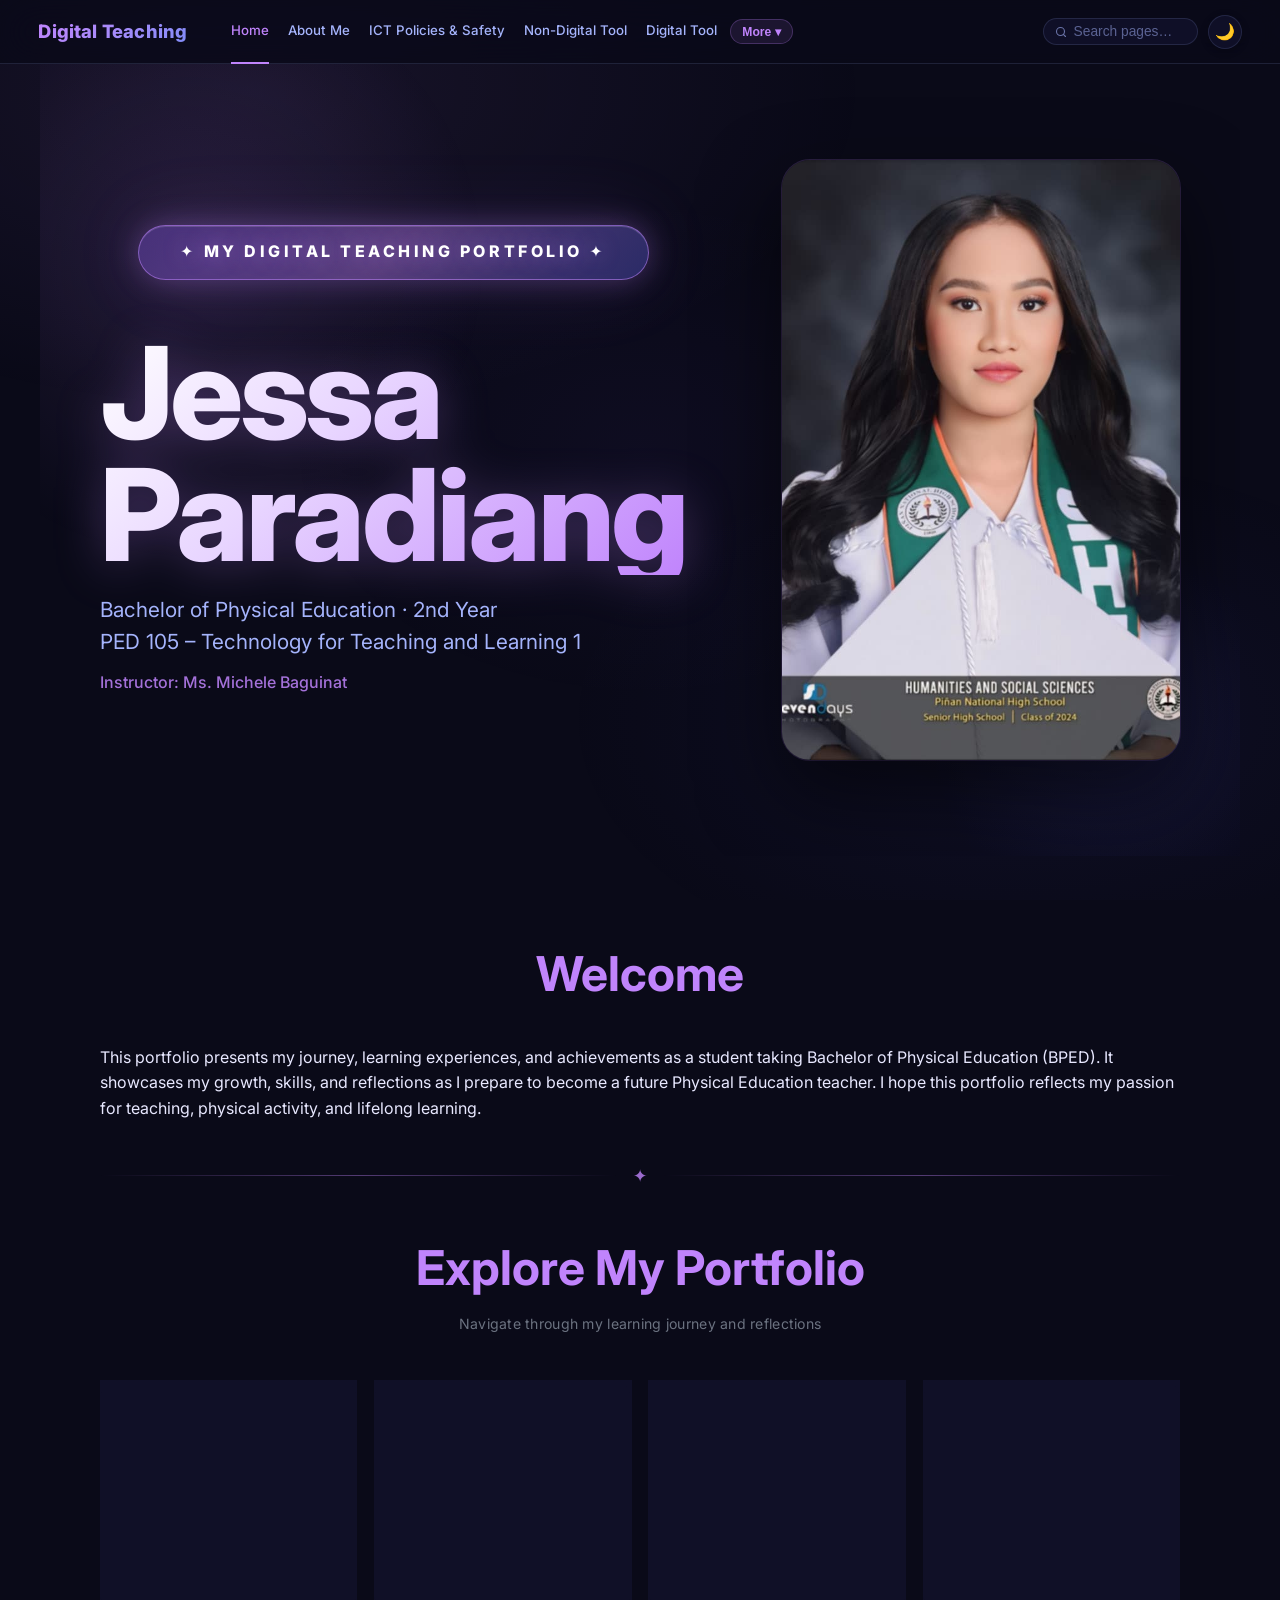
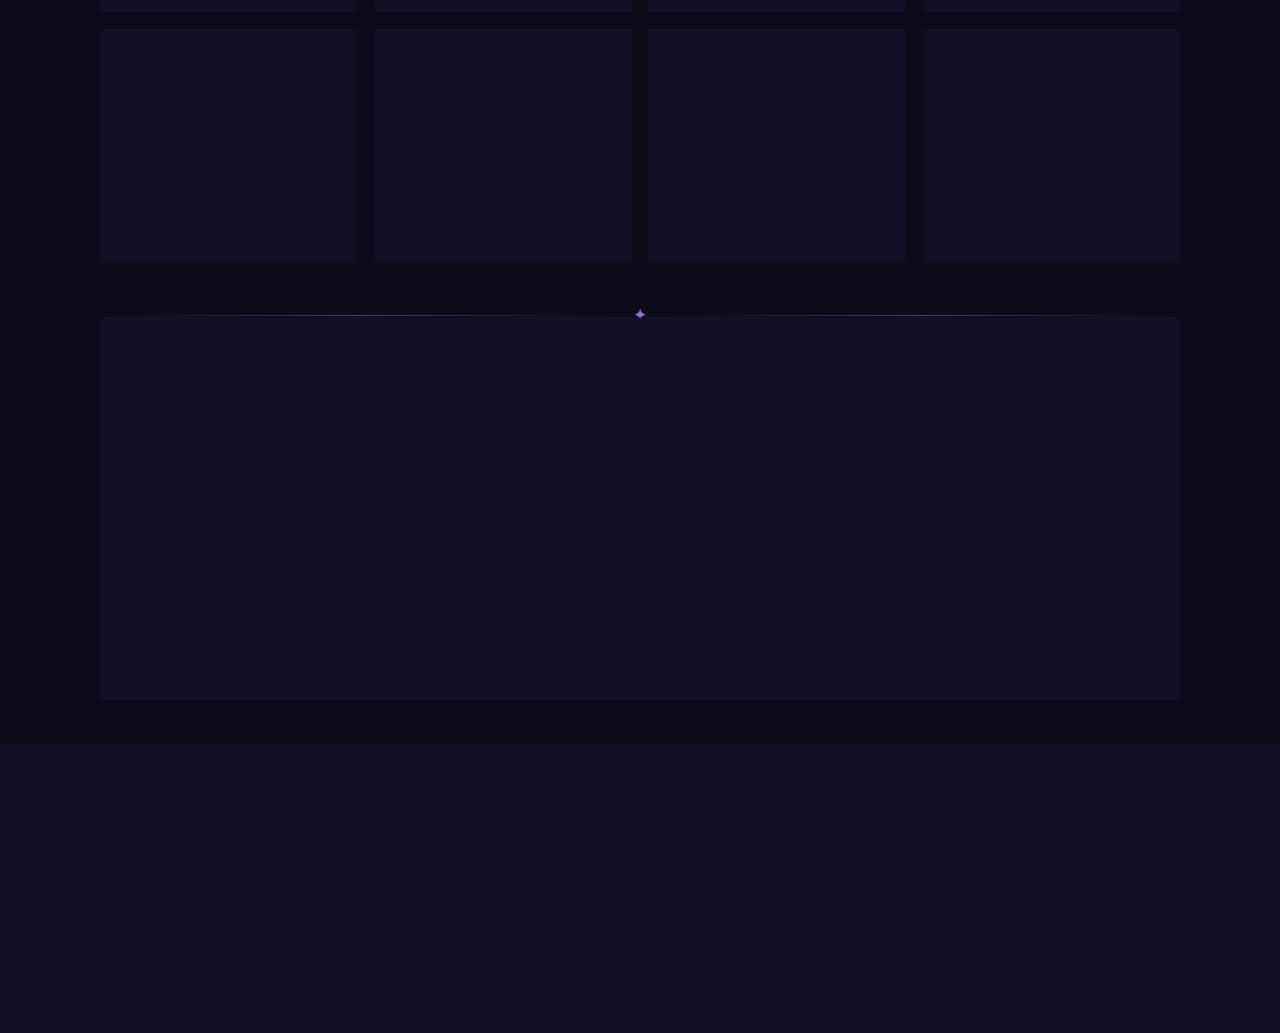
<file: index.html>
<!DOCTYPE html>
<html lang="en" data-theme="dark">

<head>
    <meta charset="UTF-8" />
    <meta name="viewport" content="width=device-width, initial-scale=1.0" />
    <title>Home — Jessa Paradiang | BPED Student Portfolio</title>
    <link rel="stylesheet" href="style.css">
    <link rel="stylesheet" href="https://cdnjs.cloudflare.com/ajax/libs/font-awesome/6.5.0/css/all.min.css"
        crossorigin="anonymous" referrerpolicy="no-referrer" />
    <link rel="preconnect" href="https://fonts.googleapis.com">
    <link rel="preconnect" href="https://fonts.gstatic.com" crossorigin>
    <link href="https://fonts.googleapis.com/css2?family=Inter:wght@300;400;500;600;700&display=swap" rel="stylesheet">
    <script>!function () { var t = localStorage.getItem("theme"); if (t) document.documentElement.setAttribute("data-theme", t) }();</script>
</head>

<body>

    <!-- ══════════ HEADER ══════════ -->
    <header>
        <div class="logo-container">
            <div class="logo">Digital Teaching</div>
        </div>
        <nav id="mainNav">
            <a href="index.html" class="active">Home</a>
            <a href="About_Me.html">About Me</a>
            <a href="ict_policies.html">ICT Policies &amp; Safety</a>
            <a href="non_digital_tool.html">Non-Digital Tool</a>
            <a href="digital_Tool.html">Digital Tool</a>
            <div class="nav-more-wrap" id="navMoreWrap">
                <button class="nav-more-btn" id="navMoreBtn">More ▾</button>
                <div class="nav-more-dropdown" id="navMoreDropdown">
                    <a href="collaborative_task.html"><span class="nav-emoji">🤝</span>Collaborative Task</a>
                    <a href="flexible_learning.html"><span class="nav-emoji">🔄</span>Flexible Learning</a>
                    <a href="final_reflection.html"><span class="nav-emoji">🌟</span>Final Reflection</a>
                     <a href="evaluation.html"><span class="nav-emoji">📋</span>PEER EVALUATION TASK FOR MY E
                        PORTFOLIO</a>
                </div>
            </div>
        </nav>
        <div class="header-right">
            <div class="search-wrap">
                <div class="search-input-box" id="searchInputBox">
                    <svg width="14" height="14" viewBox="0 0 24 24" fill="none" stroke="currentColor" stroke-width="2.2"
                        stroke-linecap="round" stroke-linejoin="round">
                        <circle cx="11" cy="11" r="8" />
                        <line x1="21" y1="21" x2="16.65" y2="16.65" />
                    </svg>
                    <input type="text" id="siteSearch" placeholder="Search pages…" autocomplete="off"
                        spellcheck="false">
                </div>
                <div class="search-dropdown" id="searchDropdown"></div>
            </div>
            <button class="theme-toggle" aria-label="Toggle theme">
                <span class="sun">☀</span>
                <span class="moon">🌙</span>
            </button>
            <button class="hamburger-btn" id="hamburgerBtn" aria-label="Open menu" aria-expanded="false">
                <span class="ham-bar"></span>
                <span class="ham-bar"></span>
                <span class="ham-bar"></span>
            </button>
        </div>
    </header>

    <!-- ══════════ MAIN CONTENT ══════════ -->
    <main>

        <!-- HERO -->
        <section class="hero-split">
            <div class="hero-content-wrapper">
                <div class="hero-left">
                    <div class="hero-banner">
                        <span class="hero-banner-text">✦ My Digital Teaching Portfolio ✦</span>
                    </div>
                    <div class="hero-center">
                        <h1 class="hero-name">Jessa Paradiang</h1>
                        <p class="tagline">
                            Bachelor of Physical Education · 2nd Year<br>
                            PED 105 – Technology for Teaching and Learning 1
                        </p>
                        <p class="hero-instructor">Instructor: Ms. Michele Baguinat</p>
                    </div>
                </div>
                <div class="hero-right">
                    <img src="pics/h1.jpg" alt="Jessa Paradiang - Physical Education Enthusiast" class="hero-side-img">
                </div>
            </div>
        </section>

        <!-- WELCOME -->
        <section>
            <h2>Welcome</h2>
            <p>
                This portfolio presents my journey, learning experiences, and achievements as a student taking Bachelor
                of Physical Education (BPED). It showcases my growth, skills, and reflections as I prepare to become a
                future Physical Education teacher. I hope this portfolio reflects my passion for teaching, physical
                activity, and lifelong learning.
            </p>
        </section>

        <!-- DIVIDER -->
        <div class="section-divider"><span class="divider-icon">✦</span></div>

        <!-- PORTFOLIO QUICK-NAV CARDS -->
        <section class="quick-nav">
            <h2>Explore My Portfolio</h2>
            <p class="quick-nav-subtitle">Navigate through my learning journey and reflections</p>
            <div class="nav-cards-grid">

                <a href="About_Me.html" class="nav-card">
                    <div class="nav-card-icon">👤</div>
                    <div class="nav-card-title">About Me</div>
                    <p class="nav-card-desc">Get to know my story, passion for physical education, and aspirations as a
                        future educator.</p>
                    <span class="nav-card-arrow">Explore →</span>
                </a>

                <a href="ict_policies.html" class="nav-card">
                    <div class="nav-card-icon">🔒</div>
                    <div class="nav-card-title">ICT Policies &amp; Safety</div>
                    <p class="nav-card-desc">Digital citizenship, internet safety, and responsible use of technology in
                        education.</p>
                    <span class="nav-card-arrow">Explore →</span>
                </a>

                <a href="non_digital_tool.html" class="nav-card">
                    <div class="nav-card-icon">📌</div>
                    <div class="nav-card-title">Non-Digital Tool</div>
                    <p class="nav-card-desc">Traditional teaching materials and hands-on tools used in physical
                        education classes.</p>
                    <span class="nav-card-arrow">Explore →</span>
                </a>

                <a href="digital_Tool.html" class="nav-card">
                    <div class="nav-card-icon">💻</div>
                    <div class="nav-card-title">Digital Tool</div>
                    <p class="nav-card-desc">Educational apps, multimedia, and digital platforms that enhance PE
                        learning experiences.</p>
                    <span class="nav-card-arrow">Explore →</span>
                </a>

                <a href="collaborative_task.html" class="nav-card">
                    <div class="nav-card-icon">🤝</div>
                    <div class="nav-card-title">Collaborative Task</div>
                    <p class="nav-card-desc">Group work, cooperative learning, and team-based projects in physical
                        education.</p>
                    <span class="nav-card-arrow">Explore →</span>
                </a>

                <a href="flexible_learning.html" class="nav-card">
                    <div class="nav-card-icon">🔄</div>
                    <div class="nav-card-title">Flexible Learning</div>
                    <p class="nav-card-desc">Blended and adaptive teaching strategies for diverse learners and
                        environments.</p>
                    <span class="nav-card-arrow">Explore →</span>
                </a>

                <a href="final_reflection.html" class="nav-card">
                    <div class="nav-card-icon">🌟</div>
                    <div class="nav-card-title">Final Reflection</div>
                    <p class="nav-card-desc">My personal reflection on growth, challenges overcome, and my aspirations
                        as a PE teacher.</p>
                    <span class="nav-card-arrow">Explore →</span>
                </a>

                 <a href="evaluation.html" class="nav-card">
                    <div class="nav-card-icon">📋</div>
                    <div class="nav-card-title">PEER EVALUATION TASK FOR MY E
                        PORTFOLIO</div>
                    <p class="nav-card-desc">Evaluation </p>
                    <span class="nav-card-arrow">Explore →</span>
                </a>

            </div>
        </section>

        <!-- DIVIDER -->
        <div class="section-divider"><span class="divider-icon">✦</span></div>

        <!-- CLOSING -->
        <section class="closing-section">
            <div class="closing-inner">
                <div class="closing-text">
                    <p>
                        Thank you for taking the time to visit my digital teaching portfolio. It reflects my goals,
                        experiences, and aspirations as a future educator. I hope it inspires learning, growth, and a
                        love for education.
                    </p>
                </div>
                <div class="closing-photo">
                    <img src="pics/h1.jpg" alt="Jessa Paradiang" class="closing-img">
                </div>
            </div>
        </section>

    </main>

    <!-- ══════════ FOOTER ══════════ -->
    <footer>
        <div class="footer-content">
            <div class="footer-brand">
                <div class="footer-logo">Digital Teaching</div>
                <p class="footer-copyright">© 2026 Jessa Paradiang — Made with care and dedication</p>
            </div>
            <div class="contact-info">
                <h4>Contact Me</h4>
                <p>Email: <a href="mailto:paradiangjessa2005@gmail.com">paradiangjessa2005@gmail.com</a></p>
                <p>Phone: +63 9537467916</p>
            </div>
        </div>
        <div class="footer-social-bar">
            <div class="social-links">
                <a href="https://www.facebook.com/jessa.maninantan.paradiang" target="_blank" rel="noopener noreferrer"
                    aria-label="Facebook" class="social-btn social-fb">
                    <svg xmlns="http://www.w3.org/2000/svg" width="18" height="18" viewBox="0 0 24 24"
                        fill="currentColor">
                        <path d="M18 2h-3a5 5 0 0 0-5 5v3H7v4h3v8h4v-8h3l1-4h-4V7a1 1 0 0 1 1-1h3z" />
                    </svg>
                </a>
                <a href="https://www.instagram.com/jessaparadiang" target="_blank" rel="noopener noreferrer"
                    aria-label="Instagram" class="social-btn social-ig">
                    <svg xmlns="http://www.w3.org/2000/svg" width="18" height="18" viewBox="0 0 24 24" fill="none"
                        stroke="currentColor" stroke-width="2.2" stroke-linecap="round" stroke-linejoin="round">
                        <rect x="2" y="2" width="20" height="20" rx="5" ry="5" />
                        <circle cx="12" cy="12" r="4" />
                        <circle cx="17.5" cy="6.5" r="1.2" fill="currentColor" stroke="none" />
                    </svg>
                </a>
                <a href="mailto:paradiangjessa2005@gmail.com" aria-label="Gmail" class="social-btn social-email">
                    <svg xmlns="http://www.w3.org/2000/svg" width="18" height="18" viewBox="0 0 24 24" fill="none"
                        stroke="currentColor" stroke-width="2" stroke-linecap="round" stroke-linejoin="round">
                        <rect x="2" y="4" width="20" height="16" rx="2" />
                        <polyline points="22,6 12,13 2,6" />
                    </svg>
                </a>
                <a href="https://www.tiktok.com/@jessaparadiang" target="_blank" rel="noopener noreferrer"
                    aria-label="TikTok" class="social-btn social-tiktok">
                    <svg xmlns="http://www.w3.org/2000/svg" width="18" height="18" viewBox="0 0 24 24"
                        fill="currentColor">
                        <path
                            d="M19.59 6.69a4.83 4.83 0 0 1-3.77-4.25V2h-3.45v13.67a2.89 2.89 0 0 1-2.88 2.5 2.89 2.89 0 0 1-2.89-2.89 2.89 2.89 0 0 1 2.89-2.89c.28 0 .54.04.79.1V9.01a6.33 6.33 0 0 0-.79-.05 6.34 6.34 0 0 0-6.34 6.34 6.34 6.34 0 0 0 6.34 6.34 6.34 6.34 0 0 0 6.33-6.34V8.69a8.18 8.18 0 0 0 4.78 1.52V6.75a4.85 4.85 0 0 1-1.01-.06z" />
                    </svg>
                </a>
                <a href="https://www.youtube.com/@jessaparadiang" target="_blank" rel="noopener noreferrer"
                    aria-label="YouTube" class="social-btn social-youtube">
                    <svg xmlns="http://www.w3.org/2000/svg" width="18" height="18" viewBox="0 0 24 24"
                        fill="currentColor">
                        <path
                            d="M22.54 6.42a2.78 2.78 0 0 0-1.95-1.96C18.88 4 12 4 12 4s-6.88 0-8.59.46A2.78 2.78 0 0 0 1.46 6.42 29 29 0 0 0 1 12a29 29 0 0 0 .46 5.58 2.78 2.78 0 0 0 1.95 1.96C5.12 20 12 20 12 20s6.88 0 8.59-.46a2.78 2.78 0 0 0 1.96-1.96A29 29 0 0 0 23 12a29 29 0 0 0-.46-5.58z" />
                        <polygon points="9.75 15.02 15.5 12 9.75 8.98 9.75 15.02" fill="white" />
                    </svg>
                </a>
                <a href="https://twitter.com/jessaparadiang" target="_blank" rel="noopener noreferrer"
                    aria-label="X (Twitter)" class="social-btn social-x">
                    <svg xmlns="http://www.w3.org/2000/svg" width="18" height="18" viewBox="0 0 24 24"
                        fill="currentColor">
                        <path
                            d="M18.244 2.25h3.308l-7.227 8.26 8.502 11.24H16.17l-4.714-6.231-5.401 6.231H2.747l7.73-8.835L1.254 2.25H8.08l4.253 5.622zm-1.161 17.52h1.833L7.084 4.126H5.117z" />
                    </svg>
                </a>
            </div>
        </div>
    </footer>

    <!-- ══════════ MOBILE DRAWER ══════════ -->
    <div class="drawer-overlay" id="drawerOverlay"></div>
    <nav class="mobile-drawer" id="mobileDrawer" aria-label="Mobile navigation">
        <div class="drawer-header">
            <span class="drawer-logo">Digital Teaching</span>
            <button class="drawer-close" id="drawerClose" aria-label="Close menu">✕</button>
        </div>
        <div class="drawer-nav" id="drawerNav">
            <span class="drawer-section-label">Main Pages</span>
            <a href="index.html"><span class="drawer-nav-icon">🏠</span>Home</a>
            <a href="About_Me.html"><span class="drawer-nav-icon">👤</span>About Me</a>
            <a href="ict_policies.html"><span class="drawer-nav-icon">🔒</span>ICT Policies &amp; Safety</a>
            <a href="non_digital_tool.html"><span class="drawer-nav-icon">📌</span>Non-Digital Tool</a>
            <a href="digital_Tool.html"><span class="drawer-nav-icon">💻</span>Digital Tool</a>
            <span class="drawer-section-label">More</span>
            <a href="collaborative_task.html"><span class="drawer-nav-icon">🤝</span>Collaborative Task</a>
            <a href="flexible_learning.html"><span class="drawer-nav-icon">🔄</span>Flexible Learning</a>
            <a href="final_reflection.html"><span class="drawer-nav-icon">🌟</span>Final Reflection</a>
        </div>
        <div class="drawer-footer">
            <span class="drawer-footer-label">Connect with Jessa</span>
            <div class="drawer-social social-links">
                <a href="https://www.facebook.com/jessa.maninantan.paradiang" target="_blank" rel="noopener noreferrer"
                    aria-label="Facebook" class="social-btn social-fb">
                    <svg xmlns="http://www.w3.org/2000/svg" width="16" height="16" viewBox="0 0 24 24"
                        fill="currentColor">
                        <path d="M18 2h-3a5 5 0 0 0-5 5v3H7v4h3v8h4v-8h3l1-4h-4V7a1 1 0 0 1 1-1h3z" />
                    </svg>
                </a>
                <a href="https://www.instagram.com/jessaparadiang" target="_blank" rel="noopener noreferrer"
                    aria-label="Instagram" class="social-btn social-ig">
                    <svg xmlns="http://www.w3.org/2000/svg" width="16" height="16" viewBox="0 0 24 24" fill="none"
                        stroke="currentColor" stroke-width="2.2" stroke-linecap="round" stroke-linejoin="round">
                        <rect x="2" y="2" width="20" height="20" rx="5" ry="5" />
                        <circle cx="12" cy="12" r="4" />
                        <circle cx="17.5" cy="6.5" r="1.2" fill="currentColor" stroke="none" />
                    </svg>
                </a>
                <a href="mailto:paradiangjessa2005@gmail.com" aria-label="Gmail" class="social-btn social-email">
                    <svg xmlns="http://www.w3.org/2000/svg" width="16" height="16" viewBox="0 0 24 24" fill="none"
                        stroke="currentColor" stroke-width="2" stroke-linecap="round" stroke-linejoin="round">
                        <rect x="2" y="4" width="20" height="16" rx="2" />
                        <polyline points="22,6 12,13 2,6" />
                    </svg>
                </a>
                <a href="https://www.tiktok.com/@jessaparadiang" target="_blank" rel="noopener noreferrer"
                    aria-label="TikTok" class="social-btn social-tiktok">
                    <svg xmlns="http://www.w3.org/2000/svg" width="16" height="16" viewBox="0 0 24 24"
                        fill="currentColor">
                        <path
                            d="M19.59 6.69a4.83 4.83 0 0 1-3.77-4.25V2h-3.45v13.67a2.89 2.89 0 0 1-2.88 2.5 2.89 2.89 0 0 1-2.89-2.89 2.89 2.89 0 0 1 2.89-2.89c.28 0 .54.04.79.1V9.01a6.33 6.33 0 0 0-.79-.05 6.34 6.34 0 0 0-6.34 6.34 6.34 6.34 0 0 0 6.34 6.34 6.34 6.34 0 0 0 6.33-6.34V8.69a8.18 8.18 0 0 0 4.78 1.52V6.75a4.85 4.85 0 0 1-1.01-.06z" />
                    </svg>
                </a>
            </div>
        </div>
    </nav>

    <!-- SCROLL TO TOP -->
    <button class="scroll-top-btn" id="scrollTopBtn" aria-label="Scroll to top">↑</button>

    <script src="index.js"></script>
    <script src="search.js"></script>

</body>

</html>
</file>
<file: style.css>
/* ═══════════════════════════════════════════
   BASE RESET & CSS VARIABLES
═══════════════════════════════════════════ */
*,
*::before,
*::after {
    margin: 0;
    padding: 0;
    box-sizing: border-box;
}

:root {
    --bg: #0a0a18;
    --bg2: #0f0f24;
    --text: #e8e8ff;
    --text-light: #a5b4fc;
    --text-muted: #6b7280;
    --accent: #c084fc;
    --accent-dark: #9f7aea;
    --accent-glow: rgba(192, 132, 252, 0.35);
    --surface: rgba(20, 20, 48, 0.65);
    --surface2: rgba(30, 30, 60, 0.5);
    --border: rgba(165, 180, 252, 0.14);
    --border-bright: rgba(192, 132, 252, 0.4);
    --transition: all 0.4s ease;
    --radius: 16px;
}

[data-theme="light"] {
    --bg: #f4f4ff;
    --bg2: #eceeff;
    --text: #1a1440;
    --text-light: #4f46e5;
    --text-muted: #64748b;
    --accent: #7c3aed;
    --accent-dark: #6d28d9;
    --accent-glow: rgba(124, 58, 237, 0.2);
    --surface: rgba(255, 255, 255, 0.75);
    --surface2: rgba(240, 240, 255, 0.8);
    --border: rgba(99, 102, 241, 0.16);
    --border-bright: rgba(124, 58, 237, 0.4);
}

/* ═══════════════════════════════════════════
   BODY & BACKGROUND
═══════════════════════════════════════════ */
body {
    font-family: 'Inter', system-ui, sans-serif;
    background: var(--bg);
    color: var(--text);
    min-height: 100vh;
    line-height: 1.6;
    transition: background 0.5s ease, color 0.5s ease;
    position: relative;
}

/* Subtle animated mesh background */
body::before {
    content: '';
    position: fixed;
    inset: 0;
    background:
        radial-gradient(ellipse 80% 60% at 20% 10%, rgba(192, 132, 252, 0.08) 0%, transparent 60%),
        radial-gradient(ellipse 60% 50% at 80% 80%, rgba(99, 102, 241, 0.06) 0%, transparent 60%),
        radial-gradient(ellipse 40% 40% at 50% 50%, rgba(139, 92, 246, 0.04) 0%, transparent 70%);
    pointer-events: none;
    z-index: 0;
}

[data-theme="light"] body::before {
    background:
        radial-gradient(ellipse 80% 60% at 20% 10%, rgba(124, 58, 237, 0.07) 0%, transparent 60%),
        radial-gradient(ellipse 60% 50% at 80% 80%, rgba(99, 102, 241, 0.05) 0%, transparent 60%);
}

body>* {
    position: relative;
    z-index: 1;
}

/* ═══════════════════════════════════════════
   THEME TOGGLE
═══════════════════════════════════════════ */
.theme-toggle {
    width: 34px;
    height: 34px;
    border-radius: 50%;
    background: var(--surface);
    border: 1px solid var(--border);
    font-size: 1rem;
    cursor: pointer;
    display: flex;
    align-items: center;
    justify-content: center;
    backdrop-filter: blur(12px);
    transition: all 0.3s ease;
    color: var(--accent);
    flex-shrink: 0;
    position: relative;
    box-shadow: 0 2px 8px rgba(0, 0, 0, 0.2);
}

.theme-toggle:hover {
    transform: scale(1.12) rotate(15deg);
    background: var(--accent);
    color: white;
    box-shadow: 0 0 16px var(--accent-glow);
}

.theme-toggle span {
    position: absolute;
    transition: all 0.4s ease;
}

.theme-toggle .sun {
    opacity: 0;
    transform: scale(0.7) rotate(90deg);
}

.theme-toggle .moon {
    opacity: 1;
    transform: scale(1) rotate(0deg);
}

[data-theme="light"] .theme-toggle .sun {
    opacity: 1;
    transform: scale(1) rotate(0deg);
}

[data-theme="light"] .theme-toggle .moon {
    opacity: 0;
    transform: scale(0.7) rotate(-90deg);
}

/* ═══════════════════════════════════════════
   HEADER
═══════════════════════════════════════════ */
header {
    position: fixed;
    top: 0;
    left: 0;
    right: 0;
    height: 64px;
    padding: 0 3%;
    display: flex;
    align-items: center;
    background: rgba(10, 10, 24, 0.78);
    backdrop-filter: blur(20px) saturate(1.4);
    border-bottom: 1px solid var(--border);
    z-index: 90;
    transition: transform 0.35s cubic-bezier(0.4, 0, 0.2, 1), background 0.4s;
}

[data-theme="light"] header {
    background: rgba(244, 244, 255, 0.85);
}

header.header-hidden {
    transform: translateY(-100%);
}

/* ═══════════════════════════════════════════
   LOGO
═══════════════════════════════════════════ */
.logo-container {
    flex-shrink: 0;
    margin-right: 1.5rem;
}

.logo {
    font-size: 1.15rem;
    font-weight: 800;
    letter-spacing: 0.01em;
    white-space: nowrap;
    background: linear-gradient(135deg, #c084fc 0%, #a78bfa 50%, #818cf8 100%);
    -webkit-background-clip: text;
    -webkit-text-fill-color: transparent;
    background-clip: text;
    text-shadow: none;
    position: relative;
}

[data-theme="light"] .logo {
    background: linear-gradient(135deg, #7c3aed 0%, #6d28d9 50%, #4f46e5 100%);
    -webkit-background-clip: text;
    background-clip: text;
}

/* ═══════════════════════════════════════════
   NAV
═══════════════════════════════════════════ */
nav {
    display: flex;
    align-items: center;
    height: 64px;
    flex: 1;
    min-width: 0;
}

nav a {
    margin-left: 1.2rem;
    color: var(--text-light);
    text-decoration: none;
    font-weight: 500;
    font-size: 0.83rem;
    transition: color 0.25s, border-color 0.25s;
    white-space: nowrap;
    height: 64px;
    display: flex;
    align-items: center;
    border-bottom: 2px solid transparent;
    flex-shrink: 0;
}

nav a:hover,
nav a.active {
    color: var(--accent);
    border-bottom-color: var(--accent);
}

.nav-more-wrap {
    position: relative;
    display: flex;
    align-items: center;
    flex-shrink: 0;
}

.nav-more-btn {
    display: flex;
    align-items: center;
    gap: 3px;
    margin-left: 0.8rem;
    padding: 0.28rem 0.7rem;
    background: rgba(192, 132, 252, 0.1);
    border: 1px solid rgba(192, 132, 252, 0.25);
    border-radius: 999px;
    color: var(--accent);
    font-size: 0.76rem;
    font-weight: 600;
    cursor: pointer;
    transition: background 0.2s;
}

.nav-more-btn:hover {
    background: rgba(192, 132, 252, 0.22);
}

.nav-more-dropdown {
    position: fixed;
    top: 64px;
    min-width: 220px;
    background: var(--surface);
    border: 1px solid var(--border);
    border-radius: 14px;
    box-shadow: 0 20px 56px rgba(0, 0, 0, 0.5), 0 4px 12px rgba(0, 0, 0, 0.3);
    backdrop-filter: blur(24px);
    z-index: 9999;
    overflow: hidden;
    display: none;
    animation: dropIn 0.22s cubic-bezier(0.4, 0, 0.2, 1);
}

.nav-more-dropdown.open {
    display: block;
}

.nav-more-dropdown a {
    display: flex;
    align-items: center;
    gap: 0.75rem;
    padding: 0.75rem 1.1rem;
    color: var(--text-light);
    text-decoration: none;
    font-size: 0.88rem;
    font-weight: 500;
    border-bottom: 1px solid var(--border);
    transition: background 0.2s, color 0.2s;
    white-space: nowrap;
}

.nav-more-dropdown a:last-child {
    border-bottom: none;
}

.nav-more-dropdown a:hover,
.nav-more-dropdown a.active {
    background: rgba(192, 132, 252, 0.1);
    color: var(--accent);
}

.nav-more-dropdown a .nav-emoji {
    font-size: 1rem;
    width: 20px;
    text-align: center;
}

.header-right {
    display: flex;
    align-items: center;
    gap: 0.6rem;
    flex-shrink: 0;
    margin-left: 0.8rem;
}

/* ═══════════════════════════════════════════
   SEARCH
═══════════════════════════════════════════ */
.search-wrap {
    position: relative;
}

.search-input-box {
    display: flex;
    align-items: center;
    gap: 0.4rem;
    background: var(--surface);
    border: 1px solid var(--border);
    border-radius: 999px;
    padding: 0.3rem 0.85rem 0.3rem 0.7rem;
    width: 155px;
    transition: border-color 0.3s, box-shadow 0.3s;
}

.search-input-box:focus-within {
    border-color: var(--accent);
    box-shadow: 0 0 0 3px var(--accent-glow);
}

.search-input-box svg {
    color: var(--text-light);
    opacity: 0.6;
}

#siteSearch {
    background: transparent;
    border: none;
    outline: none;
    color: var(--text);
    font-size: 0.86rem;
    width: 100%;
}

#siteSearch::placeholder {
    color: var(--text-light);
    opacity: 0.5;
}

.search-dropdown {
    position: absolute;
    top: calc(100% + 8px);
    right: 0;
    width: 340px;
    background: var(--bg2);
    border: 1px solid var(--border);
    border-radius: 14px;
    box-shadow: 0 16px 48px rgba(0, 0, 0, 0.45);
    z-index: 200;
    display: none;
    backdrop-filter: blur(20px);
}

.search-dropdown.open {
    display: block;
    animation: dropIn 0.2s ease;
}

.search-page-label {
    padding: 0.55rem 1rem 0.3rem;
    font-size: 0.7rem;
    font-weight: 700;
    letter-spacing: 0.1em;
    text-transform: uppercase;
    color: var(--accent);
    opacity: 0.75;
}

.search-result-item {
    display: flex;
    align-items: flex-start;
    gap: 0.75rem;
    padding: 0.7rem 1rem;
    text-decoration: none;
    transition: background 0.15s;
    border-radius: 8px;
    margin: 2px 4px;
}

.search-result-item:hover {
    background: rgba(192, 132, 252, 0.1);
}

.search-result-icon {
    font-size: 1.1rem;
    margin-top: 1px;
}

.search-result-text strong {
    display: block;
    font-size: 0.87rem;
    color: var(--text);
    margin-bottom: 2px;
}

.search-result-text span {
    font-size: 0.78rem;
    color: var(--text-light);
    opacity: 0.8;
}

.search-result-text mark {
    background: rgba(192, 132, 252, 0.3);
    color: var(--accent);
    border-radius: 3px;
    padding: 0 2px;
}

.search-empty {
    padding: 1.2rem 1rem;
    font-size: 0.88rem;
    color: var(--text-light);
    opacity: 0.7;
}

@keyframes dropIn {
    from {
        opacity: 0;
        transform: translateY(-6px);
    }

    to {
        opacity: 1;
        transform: translateY(0);
    }
}

/* ═══════════════════════════════════════════
   HOME — HERO SPLIT
═══════════════════════════════════════════ */
.hero-split {
    position: relative;
    width: 100%;
    min-height: 88vh;
    display: flex;
    align-items: center;
    justify-content: center;
    padding: 2rem 0;
    margin-bottom: 5rem;
    overflow: hidden;
}

/* Animated orb decorations */
.hero-split::before,
.hero-split::after {
    content: '';
    position: absolute;
    border-radius: 50%;
    pointer-events: none;
}

.hero-split::before {
    width: 600px;
    height: 600px;
    background: radial-gradient(circle, rgba(192, 132, 252, 0.12) 0%, transparent 70%);
    top: -100px;
    left: -150px;
    animation: floatOrb 8s ease-in-out infinite alternate;
}

.hero-split::after {
    width: 400px;
    height: 400px;
    background: radial-gradient(circle, rgba(99, 102, 241, 0.1) 0%, transparent 70%);
    bottom: -80px;
    right: -80px;
    animation: floatOrb 10s ease-in-out infinite alternate-reverse;
}

@keyframes floatOrb {
    from {
        transform: translate(0, 0) scale(1);
    }

    to {
        transform: translate(30px, 20px) scale(1.08);
    }
}

.hero-content-wrapper {
    display: flex;
    align-items: center;
    max-width: 1400px;
    width: 100%;
    padding: 0 5%;
    gap: 6rem;
    position: relative;
    z-index: 2;
}

.hero-left {
    flex: 1;
    max-width: 650px;
    text-align: left;
    position: relative;
    z-index: 2;
    padding: 3rem 0;
}

.hero-right {
    flex: 1;
    max-width: 540px;
    height: 600px;
    position: relative;
    z-index: 1;
}

.hero-side-img {
    width: 100%;
    height: 100%;
    object-fit: cover;
    object-position: center;
    border-radius: 28px;
    box-shadow:
        0 32px 80px rgba(0, 0, 0, 0.55),
        0 0 0 1px rgba(192, 132, 252, 0.18),
        inset 0 0 0 1px rgba(255, 255, 255, 0.05);
    transition: transform 0.7s ease, box-shadow 0.7s ease;
}

.hero-split:hover .hero-side-img {
    transform: scale(1.03) rotate(-0.5deg);
    box-shadow: 0 40px 100px rgba(0, 0, 0, 0.65), 0 0 60px rgba(192, 132, 252, 0.15);
}

/* ── BANNER — beautiful animated pill ── */
.hero-banner {
    text-align: center;
    margin-bottom: 2.8rem;
}

.hero-banner-text {
    display: inline-block;
    position: relative;
    padding: 0.85rem 2.6rem;
    border-radius: 999px;
    font-size: 1rem;
    font-weight: 800;
    letter-spacing: 0.22em;
    text-transform: uppercase;
    color: #ffffff;
    /* Gradient background */
    background: linear-gradient(135deg,
            rgba(139, 92, 246, 0.35) 0%,
            rgba(192, 132, 252, 0.4) 50%,
            rgba(99, 102, 241, 0.35) 100%);
    border: 1px solid rgba(192, 132, 252, 0.55);
    backdrop-filter: blur(16px);
    /* Glowing shadow */
    box-shadow:
        0 0 30px rgba(192, 132, 252, 0.3),
        0 0 80px rgba(192, 132, 252, 0.12),
        inset 0 1px 0 rgba(255, 255, 255, 0.15);
    text-shadow: 0 0 20px rgba(192, 132, 252, 0.6);
    animation: bannerPulse 3s ease-in-out infinite;
    overflow: hidden;
}

/* Shimmer sweep */
.hero-banner-text::before {
    content: '';
    position: absolute;
    top: 0;
    left: -100%;
    width: 60%;
    height: 100%;
    background: linear-gradient(90deg, transparent 0%, rgba(255, 255, 255, 0.18) 50%, transparent 100%);
    animation: shimmer 3.5s ease-in-out infinite;
}

@keyframes bannerPulse {

    0%,
    100% {
        box-shadow: 0 0 30px rgba(192, 132, 252, 0.3), 0 0 80px rgba(192, 132, 252, 0.12), inset 0 1px 0 rgba(255, 255, 255, 0.15);
    }

    50% {
        box-shadow: 0 0 45px rgba(192, 132, 252, 0.45), 0 0 100px rgba(192, 132, 252, 0.2), inset 0 1px 0 rgba(255, 255, 255, 0.15);
    }
}

@keyframes shimmer {
    0% {
        left: -100%;
    }

    60%,
    100% {
        left: 160%;
    }
}

[data-theme="light"] .hero-banner-text {
    background: linear-gradient(135deg, rgba(124, 58, 237, 0.15) 0%, rgba(139, 92, 246, 0.2) 50%, rgba(99, 102, 241, 0.15) 100%);
    color: #3b0764;
    border-color: rgba(124, 58, 237, 0.4);
    box-shadow: 0 0 24px rgba(124, 58, 237, 0.2), inset 0 1px 0 rgba(255, 255, 255, 0.4);
    text-shadow: none;
}

/* Name */
.hero-name {
    font-size: clamp(4.2rem, 10vw, 8rem);
    font-weight: 800;
    line-height: 0.95;
    margin-bottom: 1.2rem;
    letter-spacing: -0.025em;
    background: linear-gradient(135deg, #ffffff 0%, #e8d5ff 40%, #c084fc 100%);
    -webkit-background-clip: text;
    -webkit-text-fill-color: transparent;
    background-clip: text;
    filter: drop-shadow(0 4px 24px rgba(192, 132, 252, 0.3));
}

[data-theme="light"] .hero-name {
    background: linear-gradient(135deg, #1a0a3b 0%, #4c1d95 50%, #7c3aed 100%);
    -webkit-background-clip: text;
    background-clip: text;
    filter: none;
}

.tagline {
    font-size: 1.3rem;
    color: var(--text-light);
    margin-bottom: 0.8rem;
    font-weight: 400;
    line-height: 1.5;
}

.hero-instructor {
    font-size: 1rem;
    color: var(--accent);
    font-weight: 500;
    opacity: 0.85;
}

/* ═══════════════════════════════════════════
   MAIN
═══════════════════════════════════════════ */
main {
    padding: 0 0 4rem;
    max-width: 1200px;
    margin: 0 auto;
}

main>section:not(.hero-split) {
    padding: 0 5%;
}

h2 {
    font-size: clamp(2rem, 5vw, 3rem);
    margin-bottom: 2rem;
    color: var(--accent);
    text-align: center;
    font-weight: 700;
}

/* ═══════════════════════════════════════════
   SUBPAGE HERO (page-badge + h1)
═══════════════════════════════════════════ */
.hero {
    padding: 5rem 5% 3.5rem;
    position: relative;
    overflow: hidden;
    margin-bottom: 0;
}

/* Decorative mesh behind subpage hero */
.hero::before {
    content: '';
    position: absolute;
    top: 0;
    left: 0;
    right: 0;
    bottom: 0;
    background:
        radial-gradient(ellipse 70% 80% at 5% 50%, rgba(192, 132, 252, 0.09) 0%, transparent 70%),
        radial-gradient(ellipse 50% 60% at 95% 20%, rgba(99, 102, 241, 0.07) 0%, transparent 70%);
    pointer-events: none;
}

.section-with-profile {
    position: relative;
    z-index: 1;
}

.section-text h1 {
    font-size: clamp(2.4rem, 6vw, 4rem);
    font-weight: 800;
    letter-spacing: -0.02em;
    color: var(--text);
    margin-bottom: 0.8rem;
    line-height: 1.05;
}

.section-text .tagline {
    font-size: 1.05rem;
    color: var(--text-light);
    opacity: 0.85;
    font-weight: 400;
}

/* ── PAGE BADGE — much more beautiful ── */
.page-badge {
    display: inline-flex;
    align-items: center;
    gap: 0.5rem;
    padding: 0.5rem 1.3rem;
    border-radius: 999px;
    font-size: 0.72rem;
    font-weight: 700;
    letter-spacing: 0.1em;
    text-transform: uppercase;
    margin-bottom: 1.4rem;
    position: relative;
    overflow: hidden;
    backdrop-filter: blur(12px);
    box-shadow: 0 4px 20px rgba(0, 0, 0, 0.15);
    transition: transform 0.25s, box-shadow 0.25s;
}

.page-badge:hover {
    transform: translateY(-2px);
    box-shadow: 0 8px 30px rgba(0, 0, 0, 0.2);
}

/* Shimmer on badge */
.page-badge::after {
    content: '';
    position: absolute;
    top: 0;
    left: -80%;
    width: 50%;
    height: 100%;
    background: linear-gradient(90deg, transparent, rgba(255, 255, 255, 0.25), transparent);
    animation: badgeShimmer 4s ease-in-out infinite;
}

@keyframes badgeShimmer {
    0% {
        left: -80%;
    }

    60%,
    100% {
        left: 150%;
    }
}

/* ═══════════════════════════════════════════
   PROFILE IMAGE in subpage hero
═══════════════════════════════════════════ */
.hero-profile {
    width: 120px;
    height: 120px;
    border-radius: 50%;
    object-fit: cover;
    object-position: top;
    border: 3px solid var(--accent);
    box-shadow: 0 0 0 6px var(--accent-glow), 0 8px 30px rgba(0, 0, 0, 0.3);
    margin-bottom: 1.5rem;
    display: block;
    transition: transform 0.35s, box-shadow 0.35s;
}

.hero-profile:hover {
    transform: scale(1.04);
    box-shadow: 0 0 0 8px var(--accent-glow), 0 12px 40px rgba(0, 0, 0, 0.35);
}

/* ═══════════════════════════════════════════
   CONTENT SECTIONS & CARDS
═══════════════════════════════════════════ */
.intro {
    padding: 2.5rem 5% 4rem;
}

.content-sections {
    display: flex;
    flex-direction: column;
    gap: 1.4rem;
    margin-top: 2rem;
}

.content-card {
    display: flex;
    gap: 1.5rem;
    padding: 1.8rem 2rem;
    background: var(--surface);
    border: 1px solid var(--border);
    border-radius: 18px;
    backdrop-filter: blur(12px);
    transition: border-color 0.3s, transform 0.3s, box-shadow 0.3s;
    align-items: flex-start;
    position: relative;
    overflow: hidden;
}

.content-card::before {
    content: '';
    position: absolute;
    top: 0;
    left: 0;
    width: 100%;
    height: 1px;
    background: linear-gradient(90deg, transparent, rgba(192, 132, 252, 0.3), transparent);
    opacity: 0;
    transition: opacity 0.3s;
}

.content-card:hover {
    transform: translateX(5px);
    box-shadow: 0 8px 32px rgba(0, 0, 0, 0.2), -4px 0 0 var(--accent);
    border-color: var(--border-bright);
}

.content-card:hover::before {
    opacity: 1;
}

.card-icon {
    width: 50px;
    height: 50px;
    border-radius: 13px;
    display: flex;
    align-items: center;
    justify-content: center;
    font-size: 1.5rem;
    flex-shrink: 0;
    box-shadow: 0 4px 12px rgba(0, 0, 0, 0.15);
}

.card-body h3 {
    font-size: 1.05rem;
    font-weight: 700;
    color: var(--text);
    margin-bottom: 0.55rem;
}

.card-body p {
    font-size: 0.91rem;
    color: var(--text-light);
    line-height: 1.78;
    opacity: 0.9;
}

/* ═══════════════════════════════════════════
   REFLECTION BOX
═══════════════════════════════════════════ */
.reflection-box {
    margin-top: 3rem;
    padding: 2.2rem;
    border-radius: 18px;
    border: 1px solid;
    backdrop-filter: blur(10px);
    position: relative;
    overflow: hidden;
}

.reflection-box::before {
    content: '';
    position: absolute;
    top: 0;
    left: 0;
    width: 100%;
    height: 2px;
    background: linear-gradient(90deg, transparent, currentColor, transparent);
    opacity: 0.3;
}

.reflection-icon {
    font-size: 1.9rem;
    margin-bottom: 0.9rem;
}

.reflection-box h3 {
    font-size: 1.1rem;
    font-weight: 700;
    color: var(--text);
    margin-bottom: 0.7rem;
}

.reflection-box>p {
    font-size: 0.92rem;
    color: var(--text-light);
    line-height: 1.75;
    margin-bottom: 1.2rem;
    font-style: italic;
}

.reflection-answer {
    min-height: 90px;
    background: var(--surface2);
    border: 1px solid var(--border);
    border-radius: 12px;
    padding: 1rem;
    font-size: 0.9rem;
    color: var(--text);
    line-height: 1.65;
    outline: none;
    transition: border-color 0.3s, box-shadow 0.3s;
    font-family: inherit;
}

.reflection-answer:focus {
    border-color: var(--accent);
    box-shadow: 0 0 0 3px var(--accent-glow);
}

.reflection-answer:empty::before {
    content: attr(placeholder);
    color: var(--text-muted);
    pointer-events: none;
}

/* ═══════════════════════════════════════════
   SECTION DIVIDER
═══════════════════════════════════════════ */
.section-divider {
    display: flex;
    align-items: center;
    gap: 1rem;
    margin: 2.5rem 5%;
}

.section-divider::before,
.section-divider::after {
    content: '';
    flex: 1;
    height: 1px;
    background: linear-gradient(90deg, transparent, var(--accent), transparent);
    opacity: 0.4;
}

.divider-icon {
    font-size: 1.1rem;
    color: var(--accent);
    opacity: 0.8;
    flex-shrink: 0;
}

/* ═══════════════════════════════════════════
   CLOSING SECTION (Home)
═══════════════════════════════════════════ */
.closing-section {
    margin: 0 5% 3rem;
}

.closing-inner {
    display: flex;
    align-items: center;
    gap: 3rem;
    background: var(--surface);
    border: 1px solid var(--border);
    border-radius: 22px;
    padding: 2.5rem 3rem;
    backdrop-filter: blur(12px);
    box-shadow: 0 8px 40px rgba(0, 0, 0, 0.15);
}

.closing-text {
    flex: 1;
}

.closing-text p {
    font-size: 1.05rem;
    line-height: 1.85;
    color: var(--text);
    font-style: italic;
    opacity: 0.9;
}

.closing-photo {
    flex-shrink: 0;
    width: 180px;
    height: 180px;
    border-radius: 50%;
    overflow: hidden;
    border: 3px solid var(--accent);
    box-shadow: 0 0 0 6px var(--accent-glow), 0 8px 30px rgba(0, 0, 0, 0.3);
}

.closing-img {
    width: 100%;
    height: 100%;
    object-fit: cover;
    object-position: top;
}

/* ═══════════════════════════════════════════
   MISSION & PHILOSOPHY
═══════════════════════════════════════════ */
.mission {
    padding: 3rem;
    background: var(--surface);
    border-radius: 18px;
    border: 1px solid var(--border);
    backdrop-filter: blur(10px);
    margin: 3rem 5%;
    box-shadow: 0 4px 24px rgba(0, 0, 0, 0.1);
}

.mission-inner {
    display: flex;
    align-items: center;
    gap: 3rem;
}

.mission-text {
    flex: 1;
}

.mission-photo {
    flex-shrink: 0;
    width: 280px;
}

.mission-photo img {
    width: 100%;
    height: 220px;
    object-fit: cover;
    border-radius: 14px;
    border: 1px solid var(--border);
    box-shadow: 0 8px 28px rgba(0, 0, 0, 0.25);
}

.philosophy-section {
    padding: 3rem;
    background: var(--surface);
    border-radius: 18px;
    border: 1px solid var(--border);
    backdrop-filter: blur(10px);
    margin: 4rem 5%;
}

.philosophy-photos-grid {
    display: grid;
    grid-template-columns: 1fr 1fr;
    gap: 2rem;
    margin-top: 2.5rem;
}

.philosophy-photo-item {
    border-radius: 14px;
    overflow: hidden;
}

.philosophy-img-side {
    width: 100%;
    height: 240px;
    object-fit: cover;
    border-radius: 14px;
}

/* ═══════════════════════════════════════════
   FOOTER
═══════════════════════════════════════════ */
footer {
    background: var(--surface);
    border-top: 1px solid var(--border);
    padding: 4rem 5% 2.5rem;
    color: var(--text-light);
    font-size: 0.95rem;
    backdrop-filter: blur(12px);
}

.footer-content {
    max-width: 1100px;
    margin: 0 auto;
    display: flex;
    flex-wrap: wrap;
    justify-content: space-between;
    align-items: flex-start;
    gap: 3rem 2rem;
}

.footer-brand {
    flex: 1 1 250px;
    text-align: center;
}

.footer-logo {
    font-size: 1.2rem;
    font-weight: 700;
    color: var(--accent);
    display: flex;
    align-items: center;
    justify-content: center;
    gap: 0.6rem;
    margin-bottom: 0.8rem;
}

.footer-copyright {
    margin: 0;
    opacity: 0.65;
    font-size: 0.88rem;
}

.contact-info {
    flex: 1 1 250px;
    text-align: center;
}

.contact-info h4 {
    font-size: 1.05rem;
    color: var(--accent);
    margin-bottom: 1rem;
    font-weight: 600;
}

.contact-info p {
    margin: 0.4rem 0;
    line-height: 1.5;
}

.contact-info a {
    color: var(--accent);
    text-decoration: none;
}

.contact-info a:hover {
    text-decoration: underline;
}

.footer-social-bar {
    width: 100%;
    padding: 16px 12px 22px;
    border-top: 1px solid rgba(255, 255, 255, 0.07);
    display: flex;
    justify-content: center;
}

[data-theme="light"] .footer-social-bar {
    border-top-color: rgba(0, 0, 0, 0.08);
}

.footer-social-bar .social-links {
    display: flex;
    flex-wrap: wrap;
    gap: 12px;
    justify-content: center;
    align-items: center;
}

.social-btn {
    display: inline-flex;
    align-items: center;
    justify-content: center;
    width: 44px;
    height: 44px;
    border-radius: 50%;
    text-decoration: none;
    color: #fff !important;
    flex-shrink: 0;
    transition: transform 0.2s ease, box-shadow 0.2s ease, filter 0.2s ease;
    border: none;
    outline: none;
}

.social-btn span {
    display: none;
}

.social-btn:hover {
    transform: translateY(-5px) scale(1.15);
    box-shadow: 0 10px 28px rgba(0, 0, 0, 0.5);
    filter: brightness(1.15);
}

.social-fb {
    background: #1877F2;
}

.social-ig {
    background: linear-gradient(135deg, #f58529 0%, #dd2a7b 50%, #515bd4 100%);
}

.social-email {
    background: #EA4335;
}

.social-tiktok {
    background: #111;
    box-shadow: 0 0 0 1px #444;
}

.social-youtube {
    background: #FF0000;
}

.social-x {
    background: #14171A;
    box-shadow: 0 0 0 1px #444;
}

/* ═══════════════════════════════════════════
   ABOUT ME PAGE EXCLUSIVE
═══════════════════════════════════════════ */
.about-hero {
    min-height: 100vh;
    display: grid;
    grid-template-columns: 1fr 1fr;
    align-items: center;
    gap: 0;
    position: relative;
    overflow: hidden;
}

.about-hero-photo {
    position: relative;
    height: 100vh;
    overflow: hidden;
}

.about-hero-photo img {
    width: 100%;
    height: 100%;
    object-fit: cover;
    object-position: top center;
    filter: brightness(0.78) saturate(1.15);
    transition: transform 8s ease, filter 0.5s ease;
}

.about-hero-photo:hover img {
    transform: scale(1.04);
}

.about-hero-photo::after {
    content: '';
    position: absolute;
    inset: 0;
    background:
        linear-gradient(to right, rgba(10, 10, 24, 0) 55%, rgba(10, 10, 24, 0.96) 100%),
        linear-gradient(to bottom, rgba(10, 10, 24, 0.25) 0%, rgba(10, 10, 24, 0) 25%, rgba(10, 10, 24, 0) 70%, rgba(10, 10, 24, 0.55) 100%);
}

[data-theme="light"] .about-hero-photo::after {
    background: linear-gradient(to right, rgba(244, 244, 255, 0) 55%, rgba(244, 244, 255, 0.95) 100%);
}

.photo-name-tag {
    position: absolute;
    bottom: 2.5rem;
    left: 2rem;
    z-index: 2;
    animation: fadeUp 1s ease 0.8s both;
}

.photo-name-tag h2 {
    font-family: 'Playfair Display', serif;
    font-size: 2.3rem;
    color: white;
    line-height: 1.1;
    text-align: left;
    margin-bottom: 0.3rem;
}

.photo-name-tag p {
    font-size: 0.82rem;
    color: rgba(255, 255, 255, 0.65);
    letter-spacing: 0.14em;
    text-transform: uppercase;
}

.about-hero-content {
    padding: 8rem 5% 4rem 3.5rem;
    display: flex;
    flex-direction: column;
    justify-content: center;
    gap: 2.5rem;
    max-height: 100vh;
    overflow-y: auto;
    scrollbar-width: none;
}

.about-hero-content::-webkit-scrollbar {
    display: none;
}

.about-eyebrow {
    font-size: 0.7rem;
    font-weight: 700;
    letter-spacing: 0.22em;
    text-transform: uppercase;
    color: var(--accent);
    opacity: 0.85;
    animation: fadeUp 0.7s ease 0.2s both;
}

.about-headline {
    font-family: 'Playfair Display', serif;
    font-size: clamp(2.8rem, 5vw, 4.5rem);
    line-height: 1.05;
    color: var(--text);
    animation: fadeUp 0.7s ease 0.35s both;
}

.about-headline em {
    font-style: italic;
    color: var(--accent);
}

.about-intro-text {
    font-size: 0.97rem;
    color: var(--text-light);
    line-height: 1.88;
    opacity: 0.9;
    animation: fadeUp 0.7s ease 0.5s both;
}

.about-stats-row {
    display: flex;
    gap: 1.5rem;
    animation: fadeUp 0.7s ease 0.65s both;
}

.stat-pill {
    display: flex;
    flex-direction: column;
    padding: 1rem 1.4rem;
    background: rgba(192, 132, 252, 0.07);
    border: 1px solid rgba(192, 132, 252, 0.2);
    border-radius: 14px;
    transition: all 0.3s ease;
    cursor: default;
}

.stat-pill:hover {
    background: rgba(192, 132, 252, 0.14);
    border-color: var(--accent);
    transform: translateY(-3px);
    box-shadow: 0 8px 24px rgba(192, 132, 252, 0.15);
}

.stat-pill .num {
    font-family: 'Playfair Display', serif;
    font-size: 2rem;
    font-weight: 700;
    color: var(--accent);
    line-height: 1;
}

.stat-pill .lbl {
    font-size: 0.7rem;
    color: var(--text-light);
    opacity: 0.7;
    margin-top: 0.3rem;
    text-transform: uppercase;
    letter-spacing: 0.06em;
}

/* About extras */
.about-main-photo {
    margin: 2.5rem 0;
}

.about-main-photo img {
    width: 100%;
    max-height: 480px;
    object-fit: cover;
    border-radius: 16px;
    box-shadow: 0 8px 28px rgba(0, 0, 0, 0.25);
}

.about-photos-grid {
    display: grid;
    grid-template-columns: repeat(auto-fit, minmax(280px, 1fr));
    gap: 1.8rem;
    margin: 3rem 0;
}

.about-photo-item {
    border-radius: 14px;
    overflow: hidden;
    box-shadow: 0 4px 16px rgba(0, 0, 0, 0.15);
    text-align: center;
}

.about-photo-item img {
    width: 100%;
    height: 220px;
    object-fit: cover;
}

.photo-caption {
    padding: 0.8rem;
    margin: 0;
    font-size: 0.92rem;
    opacity: 0.82;
    background: rgba(0, 0, 0, 0.12);
}

.philosophy-main-photo {
    margin: 2rem 0;
}

.philosophy-img-main {
    width: 100%;
    max-height: 450px;
    object-fit: cover;
    border-radius: 16px;
    box-shadow: 0 10px 32px rgba(0, 0, 0, 0.22);
}

/* Interactive photo cards */
.main-photo-card {
    position: relative;
    border-radius: 16px;
    overflow: hidden;
    cursor: pointer;
    border: 1px solid var(--border);
    box-shadow: 0 8px 32px rgba(0, 0, 0, 0.25);
}

.main-photo-card img {
    width: 100%;
    max-height: 480px;
    object-fit: cover;
    display: block;
    transition: transform 0.6s ease;
}

.main-photo-card:hover img {
    transform: scale(1.03);
}

.main-photo-overlay {
    position: absolute;
    bottom: 0;
    left: 0;
    right: 0;
    padding: 2rem 1.8rem 1.5rem;
    background: linear-gradient(to top, rgba(0, 0, 0, 0.78), transparent);
    display: flex;
    align-items: flex-end;
    justify-content: space-between;
    gap: 1rem;
    flex-wrap: wrap;
    opacity: 0;
    transform: translateY(8px);
    transition: all 0.4s ease;
}

.main-photo-card:hover .main-photo-overlay {
    opacity: 1;
    transform: translateY(0);
}

.main-photo-tag {
    background: var(--accent);
    color: white;
    font-size: 0.75rem;
    font-weight: 600;
    padding: 0.3rem 0.9rem;
    border-radius: 999px;
}

.main-photo-label {
    color: rgba(255, 255, 255, 0.9);
    font-size: 0.9rem;
    font-style: italic;
}

.about-photos-grid.cards-mode {
    display: grid;
    grid-template-columns: repeat(3, 1fr);
    gap: 1.5rem;
    margin: 2rem 0 1rem;
}

.about-photos-grid.cards-mode .about-photo-item {
    border-radius: 14px;
    background: var(--surface);
    border: 1px solid var(--border);
    box-shadow: 0 4px 20px rgba(0, 0, 0, 0.18);
    transition: transform 0.35s ease, box-shadow 0.35s ease, border-color 0.35s ease;
    cursor: pointer;
    overflow: hidden;
    text-align: left;
}

.about-photos-grid.cards-mode .about-photo-item:hover {
    transform: translateY(-8px) scale(1.01);
    box-shadow: 0 16px 40px rgba(192, 132, 252, 0.2), 0 6px 16px rgba(0, 0, 0, 0.3);
    border-color: var(--accent);
}

.photo-card-inner {
    position: relative;
    overflow: hidden;
    height: 220px;
}

.photo-card-inner img {
    width: 100%;
    height: 100%;
    object-fit: cover;
    display: block;
    transition: transform 0.5s ease;
}

.about-photos-grid.cards-mode .about-photo-item:hover .photo-card-inner img {
    transform: scale(1.08);
}

.photo-card-overlay {
    position: absolute;
    inset: 0;
    background: linear-gradient(135deg, rgba(192, 132, 252, 0.88) 0%, rgba(99, 60, 180, 0.92) 100%);
    display: flex;
    flex-direction: column;
    align-items: center;
    justify-content: center;
    gap: 0.75rem;
    padding: 1.2rem;
    text-align: center;
    opacity: 0;
    transform: scale(0.95);
    transition: opacity 0.35s ease, transform 0.35s ease;
}

.about-photos-grid.cards-mode .about-photo-item:hover .photo-card-overlay {
    opacity: 1;
    transform: scale(1);
}

.overlay-icon {
    font-size: 2.2rem;
    line-height: 1;
}

.overlay-desc {
    font-size: 0.82rem;
    color: rgba(255, 255, 255, 0.92);
    line-height: 1.6;
    max-width: 200px;
}

.view-btn {
    margin-top: 0.3rem;
    padding: 0.45rem 1.2rem;
    background: white;
    color: var(--accent-dark);
    border: none;
    border-radius: 999px;
    font-size: 0.78rem;
    font-weight: 600;
    cursor: pointer;
    transition: background 0.2s, transform 0.2s;
}

.view-btn:hover {
    background: var(--text);
    transform: scale(1.05);
}

.photo-card-footer {
    padding: 0.9rem 1rem 1rem;
    display: flex;
    align-items: center;
    gap: 0.6rem;
}

.card-number {
    font-size: 0.7rem;
    font-weight: 700;
    color: var(--accent);
    opacity: 0.6;
    letter-spacing: 0.08em;
    min-width: 20px;
}

.photo-card-footer .photo-caption {
    flex: 1;
    font-size: 0.85rem;
    font-weight: 500;
    color: var(--text);
    padding: 0;
    background: none;
    opacity: 0.9;
    margin: 0;
}

.card-tag {
    font-size: 0.68rem;
    font-weight: 600;
    letter-spacing: 0.07em;
    text-transform: uppercase;
    padding: 0.2rem 0.65rem;
    border-radius: 999px;
    background: rgba(192, 132, 252, 0.12);
    color: var(--accent);
    border: 1px solid rgba(192, 132, 252, 0.25);
    white-space: nowrap;
}

/* Bento gallery */
.about-gallery {
    padding: 4rem 5%;
}

.gallery-header {
    text-align: center;
    margin-bottom: 2.5rem;
}

.gallery-header .section-label {
    font-size: 0.72rem;
    letter-spacing: 0.18em;
    text-transform: uppercase;
    color: var(--accent);
    opacity: 0.7;
    display: block;
    margin-bottom: 0.6rem;
}

.gallery-header h2 {
    margin-bottom: 0;
}

.bento-grid {
    display: grid;
    grid-template-columns: repeat(3, 1fr);
    grid-template-rows: repeat(2, 240px);
    gap: 14px;
}

.bento-item {
    position: relative;
    border-radius: 16px;
    overflow: hidden;
    cursor: pointer;
    border: 1px solid var(--border);
}

.bento-item img {
    width: 100%;
    height: 100%;
    object-fit: cover;
    transition: transform 0.5s ease;
}

.bento-item:hover img {
    transform: scale(1.06);
}

.bento-item.large {
    grid-column: span 2;
}

.bento-item.tall {
    grid-row: span 2;
}

.bento-item.wide {
    grid-column: span 2;
}

.bento-overlay {
    position: absolute;
    inset: 0;
    background: linear-gradient(to top, rgba(0, 0, 0, 0.75) 0%, transparent 60%);
    display: flex;
    flex-direction: column;
    justify-content: flex-end;
    padding: 1.2rem;
    opacity: 0;
    transition: opacity 0.35s ease;
}

.bento-item:hover .bento-overlay {
    opacity: 1;
}

.bento-tag {
    font-size: 0.7rem;
    font-weight: 700;
    color: var(--accent);
    text-transform: uppercase;
    letter-spacing: 0.1em;
    margin-bottom: 0.3rem;
}

.bento-caption {
    font-size: 0.88rem;
    color: rgba(255, 255, 255, 0.9);
    line-height: 1.4;
    margin-bottom: 0.7rem;
}

.bento-view-btn {
    align-self: flex-start;
    padding: 0.35rem 1rem;
    background: var(--accent);
    color: white;
    border: none;
    border-radius: 999px;
    font-size: 0.75rem;
    font-weight: 600;
    cursor: pointer;
    transition: background 0.2s, transform 0.2s;
}

.bento-view-btn:hover {
    background: var(--accent-dark);
    transform: scale(1.05);
}

/* About lightbox */
.lightbox {
    position: fixed;
    inset: 0;
    background: rgba(0, 0, 0, 0.92);
    backdrop-filter: blur(14px);
    z-index: 1000;
    display: flex;
    align-items: center;
    justify-content: center;
    padding: 2rem;
    opacity: 0;
    pointer-events: none;
    transition: opacity 0.3s ease;
}

.lightbox.active {
    opacity: 1;
    pointer-events: all;
}

.lightbox-inner {
    position: relative;
    max-width: 860px;
    width: 100%;
    text-align: center;
    transform: scale(0.93);
    transition: transform 0.35s ease;
}

.lightbox.active .lightbox-inner {
    transform: scale(1);
}

.lightbox-inner img {
    width: 100%;
    max-height: 75vh;
    object-fit: contain;
    border-radius: 14px;
    box-shadow: 0 24px 60px rgba(0, 0, 0, 0.55);
    border: 1px solid rgba(192, 132, 252, 0.25);
}

#lb-caption {
    margin-top: 1rem;
    color: rgba(255, 255, 255, 0.65);
    font-size: 0.88rem;
    font-style: italic;
}

.lb-close {
    position: absolute;
    top: -1rem;
    right: -1rem;
    width: 40px;
    height: 40px;
    border-radius: 50%;
    background: var(--accent);
    color: white;
    border: none;
    font-size: 1rem;
    cursor: pointer;
    display: flex;
    align-items: center;
    justify-content: center;
    transition: background 0.2s, transform 0.2s;
    z-index: 10;
}

.lb-close:hover {
    background: var(--accent-dark);
    transform: scale(1.1) rotate(90deg);
}

/* Stats */
.about-stats {
    display: grid;
    grid-template-columns: repeat(3, 1fr);
    gap: 1.2rem;
    margin: 2.5rem 0 0;
}

.stat-card {
    background: rgba(192, 132, 252, 0.07);
    border: 1px solid rgba(192, 132, 252, 0.18);
    border-radius: 14px;
    padding: 1.2rem 1rem;
    text-align: center;
    transition: var(--transition);
}

.stat-card:hover {
    background: rgba(192, 132, 252, 0.14);
    transform: translateY(-4px);
    box-shadow: 0 8px 24px rgba(192, 132, 252, 0.15);
}

.stat-card .stat-num {
    font-size: 2rem;
    font-weight: 700;
    color: var(--accent);
    line-height: 1;
}

.stat-card .stat-label {
    font-size: 0.76rem;
    color: var(--text-light);
    margin-top: 0.3rem;
    opacity: 0.78;
}

/* Goal pills */
.goals-section {
    padding: 3rem;
    background: var(--surface);
    border-radius: 18px;
    border: 1px solid var(--border);
    margin: 3rem 5%;
}

.goal-pills {
    display: flex;
    flex-wrap: wrap;
    gap: 0.8rem;
    margin-top: 1.2rem;
}

.goal-pill {
    padding: 0.5rem 1.2rem;
    background: rgba(192, 132, 252, 0.1);
    border: 1px solid rgba(192, 132, 252, 0.25);
    border-radius: 999px;
    font-size: 0.85rem;
    font-weight: 500;
    color: var(--text-light);
    transition: all 0.25s;
}

.goal-pill:hover {
    background: rgba(192, 132, 252, 0.2);
    color: var(--accent);
    border-color: var(--accent);
    transform: translateY(-2px);
}

/* Animations */
@keyframes fadeUp {
    from {
        opacity: 0;
        transform: translateY(22px);
    }

    to {
        opacity: 1;
        transform: translateY(0);
    }
}

/* ═══════════════════════════════════════════
   RESPONSIVE
═══════════════════════════════════════════ */
@media (max-width: 1100px) {
    .hero-content-wrapper {
        flex-direction: column;
        gap: 3rem;
        padding: 0 6%;
    }

    .hero-left {
        text-align: center;
        padding: 2rem 0;
        max-width: 100%;
    }

    .hero-right {
        height: 480px;
        max-width: 420px;
        margin: 0 auto;
    }

    .about-hero {
        grid-template-columns: 1fr;
    }

    .about-hero-photo {
        height: 50vh;
    }

    .about-hero-content {
        padding: 2.5rem 5%;
        max-height: none;
    }
}

@media (max-width: 768px) {
    main {
        padding: 6rem 5% 3rem;
    }

    .mission-inner {
        flex-direction: column;
        gap: 1.5rem;
    }

    .mission-photo {
        width: 100%;
    }

    .mission-photo img {
        height: 200px;
    }

    .philosophy-photos-grid {
        grid-template-columns: 1fr;
    }

    .philosophy-img-side {
        height: 200px;
    }

    .about-photos-grid {
        gap: 1.5rem;
    }

    .bento-grid {
        grid-template-columns: 1fr 1fr;
    }

    .bento-item.large {
        grid-column: span 2;
    }

    .about-photos-grid.cards-mode {
        grid-template-columns: 1fr 1fr;
    }

    .search-input-box {
        width: 130px;
    }

    .search-dropdown {
        width: 280px;
        right: -40px;
    }

    .closing-inner {
        flex-direction: column-reverse;
        padding: 1.8rem 1.4rem;
        gap: 1.5rem;
        text-align: center;
    }

    .closing-photo {
        width: 130px;
        height: 130px;
    }

    .about-stats {
        grid-template-columns: 1fr 1fr;
    }

    .hero-right {
        height: 420px;
    }

    .footer-content {
        flex-direction: column;
        text-align: center;
        gap: 2rem;
    }
}

@media (max-width: 600px) {
    header nav {
        display: none;
    }

    .search-input-box {
        width: 100px;
    }

    .search-dropdown {
        width: 240px;
        right: -30px;
    }

    .logo {
        font-size: 0.95rem;
    }

    .content-card {
        flex-direction: column;
        gap: 1rem;
    }

    .about-photos-grid.cards-mode {
        grid-template-columns: 1fr;
    }

    .hero-banner-text {
        font-size: 0.82rem;
        padding: 0.6rem 1.5rem;
        letter-spacing: 0.14em;
    }

    .bento-grid {
        grid-template-columns: 1fr;
        grid-template-rows: auto;
    }

    .bento-item.large,
    .bento-item.wide {
        grid-column: span 1;
    }

    .bento-item.tall {
        grid-row: span 1;
    }
}

@media (max-width: 480px) {
    header {
        padding: 0 4%;
        height: 56px;
    }

    .logo {
        font-size: 0.85rem;
    }

    .hero-split {
        min-height: 100svh;
        padding-top: 70px;
    }

    .hero-content-wrapper {
        flex-direction: column;
        gap: 1.5rem;
        padding: 0 5%;
    }

    .hero-left {
        text-align: center;
        padding: 1.5rem 0 0;
    }

    .hero-banner-text {
        font-size: 0.78rem;
        padding: 0.5rem 1.2rem;
    }

    .hero-name {
        font-size: clamp(2.4rem, 12vw, 3.5rem) !important;
        line-height: 1.1;
    }

    .tagline {
        font-size: 0.9rem;
    }

    .hero-right {
        height: 280px !important;
        max-width: 100% !important;
    }

    .hero-side-img {
        border-radius: 16px;
    }

    main {
        padding: 4rem 4% 3rem !important;
    }

    h2 {
        font-size: 1.8rem !important;
        margin-bottom: 1.2rem !important;
    }

    .mission {
        padding: 1.8rem 1.2rem !important;
    }

    .mission-inner {
        flex-direction: column;
        gap: 1.2rem;
    }

    .mission-photo img {
        height: 180px !important;
        width: 100%;
    }

    .philosophy-section {
        padding: 1.8rem 1.2rem !important;
        margin: 2rem 0 !important;
    }

    .philosophy-photos-grid {
        grid-template-columns: 1fr !important;
        gap: 1rem;
    }

    .philosophy-img-side {
        height: 180px !important;
    }

    footer {
        padding: 2.5rem 4% 1.5rem !important;
    }

    .footer-content {
        flex-direction: column;
        align-items: center;
        gap: 1.5rem;
        text-align: center;
    }

    .footer-social-bar {
        padding: 14px 8px 18px !important;
    }

    .footer-social-bar .social-links {
        gap: 8px !important;
        flex-wrap: wrap !important;
        justify-content: center;
    }

    .social-btn {
        width: 38px !important;
        height: 38px !important;
    }

    .social-links a {
        width: 38px !important;
        height: 38px !important;
    }

    .search-input-box {
        width: 90px !important;
    }

    .search-dropdown {
        width: 220px !important;
        right: -60px !important;
    }

    .nav-more-dropdown {
        right: 0;
        left: auto;
        min-width: 180px;
    }
}

@media (max-width: 360px) {
    .logo {
        font-size: 0.78rem !important;
    }

    .hero-name {
        font-size: clamp(2rem, 13vw, 3rem) !important;
    }

    .social-btn,
    .social-links a {
        width: 34px !important;
        height: 34px !important;
    }

    .footer-social-bar .social-links {
        gap: 6px !important;
    }
}

/* ═══════════════════════════════════════════
   HAMBURGER BUTTON
═══════════════════════════════════════════ */
.hamburger-btn {
    display: none;
    flex-direction: column;
    justify-content: center;
    align-items: center;
    gap: 5px;
    width: 36px;
    height: 36px;
    background: var(--surface);
    border: 1px solid var(--border);
    border-radius: 10px;
    cursor: pointer;
    padding: 0;
    transition: all 0.25s ease;
    flex-shrink: 0;
}

.hamburger-btn:hover {
    background: rgba(192, 132, 252, 0.15);
    border-color: var(--accent);
}

.ham-bar {
    width: 18px;
    height: 2px;
    background: var(--text-light);
    border-radius: 2px;
    transition: all 0.32s cubic-bezier(0.4, 0, 0.2, 1);
    transform-origin: center;
    display: block;
}

.hamburger-btn.open .ham-bar:nth-child(1) {
    transform: translateY(7px) rotate(45deg);
}

.hamburger-btn.open .ham-bar:nth-child(2) {
    opacity: 0;
    transform: scaleX(0);
}

.hamburger-btn.open .ham-bar:nth-child(3) {
    transform: translateY(-7px) rotate(-45deg);
}

/* ═══════════════════════════════════════════
   MOBILE NAV DRAWER
═══════════════════════════════════════════ */
.drawer-overlay {
    position: fixed;
    inset: 0;
    background: rgba(0, 0, 0, 0.6);
    backdrop-filter: blur(5px);
    -webkit-backdrop-filter: blur(5px);
    z-index: 150;
    opacity: 0;
    pointer-events: none;
    transition: opacity 0.35s ease;
}

.drawer-overlay.open {
    opacity: 1;
    pointer-events: all;
}

.mobile-drawer {
    position: fixed;
    top: 0;
    right: 0;
    bottom: 0;
    width: min(300px, 86vw);
    background: var(--bg2);
    border-left: 1px solid var(--border);
    z-index: 160;
    display: flex;
    flex-direction: column;
    transform: translateX(100%);
    transition: transform 0.38s cubic-bezier(0.4, 0, 0.2, 1);
    overflow-y: auto;
    scrollbar-width: none;
    -webkit-overflow-scrolling: touch;
}

.mobile-drawer::-webkit-scrollbar {
    display: none;
}

.mobile-drawer.open {
    transform: translateX(0);
    box-shadow: -20px 0 80px rgba(0, 0, 0, 0.55);
}

.drawer-header {
    display: flex;
    align-items: center;
    justify-content: space-between;
    padding: 1.1rem 1.3rem;
    border-bottom: 1px solid var(--border);
    flex-shrink: 0;
    position: sticky;
    top: 0;
    background: var(--bg2);
    z-index: 2;
}

.drawer-logo {
    font-size: 1rem;
    font-weight: 800;
    background: linear-gradient(135deg, #c084fc 0%, #818cf8 100%);
    -webkit-background-clip: text;
    -webkit-text-fill-color: transparent;
    background-clip: text;
}

[data-theme="light"] .drawer-logo {
    background: linear-gradient(135deg, #7c3aed 0%, #4f46e5 100%);
    -webkit-background-clip: text;
    background-clip: text;
}

.drawer-close {
    width: 30px;
    height: 30px;
    border-radius: 8px;
    background: var(--surface);
    border: 1px solid var(--border);
    color: var(--text-light);
    font-size: 0.9rem;
    cursor: pointer;
    display: flex;
    align-items: center;
    justify-content: center;
    transition: all 0.2s;
    line-height: 1;
}

.drawer-close:hover {
    background: rgba(192, 132, 252, 0.15);
    color: var(--accent);
    border-color: var(--accent);
}

.drawer-nav {
    flex: 1;
    padding: 0.8rem;
    display: flex;
    flex-direction: column;
    gap: 2px;
}

.drawer-section-label {
    font-size: 0.62rem;
    font-weight: 700;
    letter-spacing: 0.14em;
    text-transform: uppercase;
    color: var(--accent);
    opacity: 0.55;
    padding: 0.9rem 0.6rem 0.25rem;
}

.drawer-section-label:first-child {
    padding-top: 0.3rem;
}

.drawer-nav a {
    display: flex;
    align-items: center;
    gap: 0.8rem;
    padding: 0.7rem 0.85rem;
    border-radius: 11px;
    color: var(--text-light);
    text-decoration: none;
    font-size: 0.88rem;
    font-weight: 500;
    transition: all 0.18s ease;
    border: 1px solid transparent;
}

.drawer-nav a:hover {
    background: rgba(192, 132, 252, 0.1);
    color: var(--accent);
    border-color: rgba(192, 132, 252, 0.18);
}

.drawer-nav a.active {
    background: rgba(192, 132, 252, 0.13);
    color: var(--accent);
    border-color: rgba(192, 132, 252, 0.25);
    font-weight: 600;
}

.drawer-nav-icon {
    width: 30px;
    height: 30px;
    border-radius: 8px;
    background: rgba(192, 132, 252, 0.09);
    display: flex;
    align-items: center;
    justify-content: center;
    font-size: 0.88rem;
    flex-shrink: 0;
}

.drawer-footer {
    padding: 1rem 1.3rem 2rem;
    border-top: 1px solid var(--border);
    flex-shrink: 0;
}

.drawer-footer-label {
    font-size: 0.68rem;
    font-weight: 600;
    letter-spacing: 0.1em;
    text-transform: uppercase;
    color: var(--text-muted);
    margin-bottom: 0.75rem;
    display: block;
}

.drawer-social {
    display: flex;
    gap: 8px;
    flex-wrap: wrap;
}

.drawer-social .social-btn {
    width: 36px !important;
    height: 36px !important;
}

/* ═══════════════════════════════════════════
   SCROLL TO TOP BUTTON
═══════════════════════════════════════════ */
.scroll-top-btn {
    position: fixed;
    bottom: 2rem;
    right: 2rem;
    width: 44px;
    height: 44px;
    border-radius: 50%;
    background: var(--accent);
    color: #fff;
    border: none;
    cursor: pointer;
    display: flex;
    align-items: center;
    justify-content: center;
    box-shadow: 0 8px 28px rgba(192, 132, 252, 0.45);
    transition: all 0.3s ease;
    opacity: 0;
    transform: translateY(18px) scale(0.88);
    pointer-events: none;
    z-index: 99;
    font-size: 1rem;
    line-height: 1;
}

.scroll-top-btn.visible {
    opacity: 1;
    transform: translateY(0) scale(1);
    pointer-events: all;
}

.scroll-top-btn:hover {
    background: var(--accent-dark);
    transform: translateY(-3px) scale(1.1);
    box-shadow: 0 14px 36px rgba(192, 132, 252, 0.6);
}

/* ═══════════════════════════════════════════
   PORTFOLIO QUICK-NAV CARDS (Homepage)
═══════════════════════════════════════════ */
.quick-nav {
    padding: 0.5rem 5% 4rem;
}

.quick-nav>h2 {
    margin-bottom: 0.4rem;
}

.quick-nav-subtitle {
    text-align: center;
    color: var(--text-muted);
    font-size: 0.88rem;
    margin-bottom: 2.8rem;
    letter-spacing: 0.02em;
}

.nav-cards-grid {
    display: grid;
    grid-template-columns: repeat(auto-fill, minmax(230px, 1fr));
    gap: 1.1rem;
}

.nav-card {
    position: relative;
    display: flex;
    flex-direction: column;
    gap: 0.75rem;
    padding: 1.5rem 1.4rem 1.2rem;
    background: var(--surface);
    border: 1px solid var(--border);
    border-radius: 18px;
    text-decoration: none;
    color: var(--text);
    backdrop-filter: blur(12px);
    transition: transform 0.3s ease, box-shadow 0.3s ease, border-color 0.3s ease;
    overflow: hidden;
}

.nav-card::after {
    content: '';
    position: absolute;
    inset: 0;
    background: linear-gradient(135deg, rgba(192, 132, 252, 0.07) 0%, transparent 70%);
    opacity: 0;
    transition: opacity 0.3s;
    pointer-events: none;
}

.nav-card:hover::after {
    opacity: 1;
}

.nav-card:hover {
    border-color: var(--border-bright);
    transform: translateY(-6px);
    box-shadow: 0 18px 48px rgba(0, 0, 0, 0.22), 0 0 0 1px rgba(192, 132, 252, 0.12);
}

.nav-card-icon {
    width: 48px;
    height: 48px;
    border-radius: 13px;
    background: rgba(192, 132, 252, 0.1);
    border: 1px solid rgba(192, 132, 252, 0.2);
    display: flex;
    align-items: center;
    justify-content: center;
    font-size: 1.35rem;
    transition: transform 0.3s ease, background 0.3s ease;
    flex-shrink: 0;
}

.nav-card:hover .nav-card-icon {
    transform: scale(1.12) rotate(-4deg);
    background: rgba(192, 132, 252, 0.2);
}

.nav-card-title {
    font-size: 0.97rem;
    font-weight: 700;
    color: var(--text);
    transition: color 0.2s;
    line-height: 1.25;
}

.nav-card:hover .nav-card-title {
    color: var(--accent);
}

.nav-card-desc {
    font-size: 0.8rem;
    color: var(--text-light);
    line-height: 1.68;
    opacity: 0.78;
    flex: 1;
}

.nav-card-arrow {
    font-size: 0.73rem;
    font-weight: 700;
    color: var(--accent);
    opacity: 0;
    transform: translateX(-5px);
    transition: all 0.25s ease;
    letter-spacing: 0.04em;
    align-self: flex-start;
}

.nav-card:hover .nav-card-arrow {
    opacity: 1;
    transform: translateX(0);
}

/* ═══════════════════════════════════════════
   MOBILE SEARCH COLLAPSE
═══════════════════════════════════════════ */
@media (max-width: 600px) {
    .hamburger-btn {
        display: flex;
    }

    .search-input-box {
        width: 36px !important;
        padding: 0.38rem 0.6rem !important;
        cursor: pointer;
        transition: width 0.35s cubic-bezier(0.4, 0, 0.2, 1), padding 0.35s ease;
        overflow: hidden;
    }

    .search-input-box.expanded {
        width: 160px !important;
        padding: 0.3rem 0.85rem 0.3rem 0.7rem !important;
    }

    #siteSearch {
        width: 0;
        opacity: 0;
        pointer-events: none;
        transition: width 0.3s ease, opacity 0.25s ease;
    }

    .search-input-box.expanded #siteSearch {
        width: 100%;
        opacity: 1;
        pointer-events: auto;
    }

    .search-dropdown {
        width: 260px !important;
        right: -10px !important;
    }
}

@media (max-width: 480px) {
    .scroll-top-btn {
        bottom: 1.2rem;
        right: 1.2rem;
        width: 40px;
        height: 40px;
        font-size: 0.9rem;
    }

    .nav-cards-grid {
        grid-template-columns: 1fr 1fr;
        gap: 0.85rem;
    }

    .nav-card {
        padding: 1.15rem 1.1rem 1rem;
        gap: 0.6rem;
    }

    .nav-card-icon {
        width: 40px;
        height: 40px;
        font-size: 1.1rem;
        border-radius: 10px;
    }

    .nav-card-title {
        font-size: 0.85rem;
    }

    .nav-card-desc {
        display: none;
    }

    .nav-card-arrow {
        font-size: 0.68rem;
    }
}

@media (max-width: 360px) {
    .nav-cards-grid {
        grid-template-columns: 1fr;
    }

    .nav-card-desc {
        display: block;
    }
}
</file>
